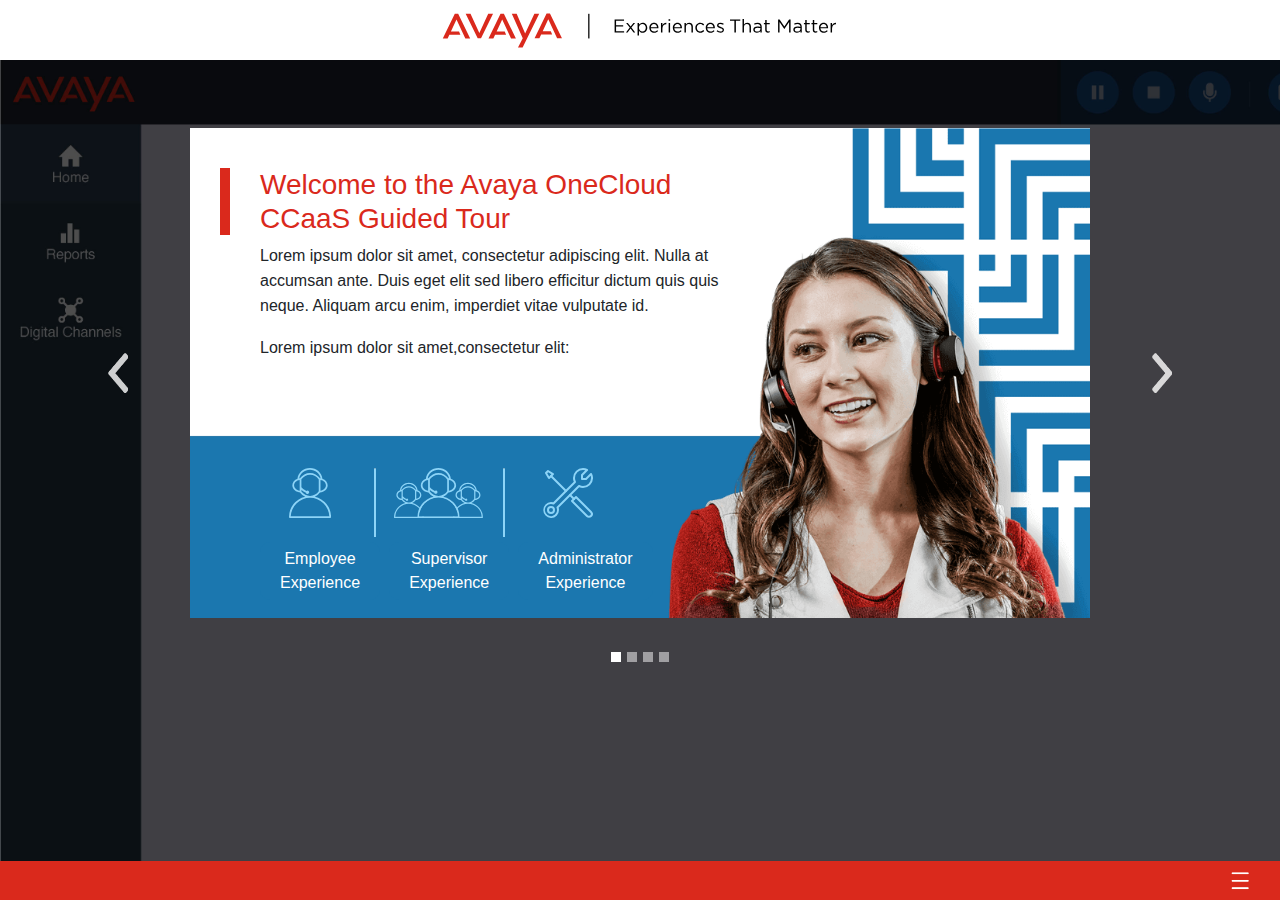
<file: public/index.html>
<!DOCTYPE html>
<html lang="en">
<head>
    <title>Avaya One Cloud CCaasS Guide Tour</title>
    <meta charset="UTF-8">
    <meta name="viewport" content="width=device-width, initial-scale=1.0">
    <meta name="Guide Tour" content="One Cloud CCaasS Guide Tour"/>
    <meta name="keywords" content="Avaya, One Cloud, CCaasS, Guide Tour"/>
    <meta name="author" content="MCS" />

    <link rel="preconnect" href="https://fonts.gstatic.com">

    <link href="https://fonts.googleapis.com/css2?family=Roboto&display=swap" rel="stylesheet">  
    <link rel="stylesheet" href="css/bootstrap.css">
    <link rel="stylesheet" href="css/style.css">
    <style type="text/css">
      .tip1 {
  background-image: url("assets/img/bg-slide1.png");
  background-size: cover;
  background-repeat: no-repeat;
  background-position: bottom right;
  padding: 40px;
  height: 490px;
  background-color: #1b77af;
  position: relative;
}
.tip2 {
  background-image: url("assets/img/bg-slide2.png");
  background-size: cover;
  background-repeat: no-repeat;
  background-position: bottom right;
  padding: 40px;
  height: 490px;
  background-color: #1b77af;
}
.maincontainer {
  height: 100vh;
  background-image: url("assets/img/bg-guidetour.jpg");
  background-size: cover;
  background-position-y: 60px;
  background-attachment: fixed;
  background-repeat: no-repeat;
  width: 100%;
  bottom: 0px;
}
    </style>
</head>
<body>
    <section>
      <header>
        <svg class="" version="1.1" id="Layer_1" xmlns="http://www.w3.org/2000/svg" xmlns:xlink="http://www.w3.org/1999/xlink" x="0px" y="0px"
	 viewBox="0 0 1077 107" style="enable-background:new 0 0 1077 107;" xml:space="preserve">
<style type="text/css">
	.st0{fill-rule:evenodd;clip-rule:evenodd;fill:#DA291C;}
</style>
<g>
	<g>
		<polygon class="st0" points="276.46,57.26 298.36,57.26 301.91,66.03 272.34,66.03 267.62,76.11 254.57,76.11 286.95,9.75 
			295.98,9.75 328.35,76.11 315.3,76.11 291.46,24.87 		"/>
		<polygon class="st0" points="29.32,57.75 51.22,57.75 54.77,66.52 25.2,66.52 20.48,76.59 7.43,76.59 39.8,10.24 48.84,10.24 
			81.21,76.59 68.17,76.59 44.32,25.36 		"/>
		<polygon class="st0" points="152.42,57.75 174.33,57.75 177.88,66.52 148.31,66.52 143.59,76.59 130.54,76.59 162.91,10.24 
			171.95,10.24 204.32,76.59 191.27,76.59 167.43,25.36 		"/>
		<polygon class="st0" points="69.02,10.03 101.38,76.39 101.92,76.39 109.87,76.39 110.42,76.39 142.79,10.03 129.75,10.03 
			105.9,62.23 82.05,10.03 		"/>
		<polygon class="st0" points="222.4,101.29 267.08,10.03 254.05,10.03 229.21,63.21 206.35,10.03 193.31,10.03 222.74,76.38 
			209.92,101.29 		"/>
	</g>
	<g>
		<rect x="399.01" y="10.24" width="3.39" height="66.36"/>
		<g>
			<polygon points="495.5,29.14 474.06,29.14 474.06,41.13 493.24,41.13 493.24,44.75 474.06,44.75 474.06,57.05 495.75,57.05 
				495.75,60.66 470.1,60.66 470.1,25.52 495.5,25.52 			"/>
			<polygon points="525.63,60.66 521.16,60.66 513.13,50.07 505.05,60.66 500.73,60.66 510.92,47.46 501.13,34.71 505.55,34.71 
				513.23,44.75 520.91,34.71 525.22,34.71 515.39,47.36 			"/>
			<g>
				<path d="M545.71,61.21c-4.82,0-7.93-2.61-9.94-5.52v13h-3.86V34.71h3.86v5.22c2.11-3.11,5.17-5.77,9.94-5.77
					c6.22,0,12.4,4.92,12.4,13.5C558.11,56.19,551.99,61.21,545.71,61.21 M545.01,37.62c-4.82,0-9.39,4.02-9.39,10.04
					c0,6.07,4.57,10.09,9.39,10.09c5.02,0,9.14-3.72,9.14-10.04C554.14,41.53,549.93,37.62,545.01,37.62"/>
				<path d="M576.7,57.9c3.56,0,6.07-1.46,8.18-3.66l2.41,2.16c-2.61,2.91-5.77,4.87-10.69,4.87c-7.13,0-12.95-5.47-12.95-13.56
					c0-7.53,5.27-13.55,12.45-13.55c7.68,0,12.1,6.12,12.1,13.75c0,0.35,0,0.75-0.05,1.21h-20.59
					C568.11,54.74,572.13,57.9,576.7,57.9 M584.27,46.25c-0.4-4.72-3.11-8.84-8.28-8.84c-4.52,0-7.93,3.77-8.44,8.84H584.27z"/>
				<path d="M598.84,60.66h-3.87V34.71h3.87v6.78c1.91-4.32,5.67-7.43,10.59-7.23v4.16h-0.3c-5.67,0-10.29,4.07-10.29,11.9V60.66z"
					/>
				<path d="M615.41,24.77h4.42v4.27h-4.42V24.77z M615.66,34.71h3.87v25.96h-3.87V34.71z"/>
				<path d="M639.96,57.9c3.57,0,6.08-1.46,8.18-3.66l2.41,2.16c-2.61,2.91-5.77,4.87-10.69,4.87c-7.13,0-12.95-5.47-12.95-13.56
					c0-7.53,5.27-13.55,12.45-13.55c7.68,0,12.1,6.12,12.1,13.75c0,0.35,0,0.75-0.05,1.21h-20.59
					C631.37,54.74,635.39,57.9,639.96,57.9 M647.54,46.25c-0.4-4.72-3.11-8.84-8.28-8.84c-4.52,0-7.93,3.77-8.44,8.84H647.54z"/>
				<path d="M662.1,60.66h-3.87V34.71h3.87v4.52c1.71-2.81,4.42-5.07,8.89-5.07c6.27,0,9.94,4.21,9.94,10.39v16.11h-3.87V45.5
					c0-4.82-2.61-7.83-7.18-7.83c-4.47,0-7.78,3.27-7.78,8.13V60.66z"/>
				<path d="M700.86,61.26c-7.58,0-13.3-6.17-13.3-13.5c0-7.38,5.72-13.6,13.3-13.6c4.92,0,7.98,2.06,10.39,4.62l-2.56,2.71
					c-2.06-2.16-4.37-3.91-7.88-3.91c-5.27,0-9.29,4.47-9.29,10.09c0,5.67,4.12,10.14,9.54,10.14c3.31,0,5.87-1.66,7.93-3.86
					l2.46,2.31C708.85,59.16,705.73,61.26,700.86,61.26"/>
				<path d="M728.58,57.9c3.56,0,6.07-1.46,8.18-3.66l2.41,2.16c-2.61,2.91-5.77,4.87-10.69,4.87c-7.13,0-12.95-5.47-12.95-13.56
					c0-7.53,5.27-13.55,12.45-13.55c7.68,0,12.1,6.12,12.1,13.75c0,0.35,0,0.75-0.05,1.21h-20.59C720,54.74,724.01,57.9,728.58,57.9
					 M736.16,46.25c-0.4-4.72-3.11-8.84-8.28-8.84c-4.52,0-7.93,3.77-8.43,8.84H736.16z"/>
				<path d="M755.45,61.16c-3.72,0-7.83-1.46-10.74-3.81l1.96-2.76c2.81,2.11,5.92,3.31,8.98,3.31c3.11,0,5.37-1.61,5.37-4.12v-0.1
					c0-2.61-3.06-3.61-6.48-4.57c-4.07-1.16-8.59-2.56-8.59-7.33v-0.1c0-4.47,3.71-7.43,8.84-7.43c3.16,0,6.68,1.1,9.34,2.86
					l-1.75,2.91c-2.41-1.56-5.18-2.51-7.68-2.51c-3.06,0-5.02,1.61-5.02,3.76v0.1c0,2.46,3.22,3.41,6.68,4.47
					c4.02,1.21,8.34,2.76,8.34,7.43v0.1C764.68,58.3,760.62,61.16,755.45,61.16"/>
				<polygon points="796.7,60.66 792.68,60.66 792.68,29.19 780.89,29.19 780.89,25.52 808.5,25.52 808.5,29.19 796.7,29.19 				"/>
				<path d="M818.45,60.66h-3.87V24.01h3.87v15.21c1.71-2.81,4.42-5.07,8.89-5.07c6.27,0,9.94,4.21,9.94,10.39v16.11h-3.87V45.5
					c0-4.82-2.61-7.83-7.18-7.83c-4.47,0-7.78,3.27-7.78,8.13V60.66z"/>
				<path d="M847.02,39.68l-1.16-3.16c2.86-1.31,5.67-2.16,9.44-2.16c7.08,0,11.04,3.61,11.04,10.44v15.86h-3.71v-3.92
					c-1.81,2.36-4.82,4.47-9.39,4.47c-4.82,0-9.69-2.71-9.69-8.13c0-5.52,4.52-8.43,11.09-8.43c3.31,0,5.67,0.45,7.98,1.11v-0.91
					c0-4.67-2.86-7.08-7.73-7.08C851.84,37.77,849.42,38.57,847.02,39.68 M847.47,52.93c0,3.31,3.01,5.22,6.52,5.22
					c4.77,0,8.69-2.91,8.69-7.03v-2.51c-1.91-0.55-4.47-1.1-7.63-1.1C850.18,47.51,847.47,49.62,847.47,52.93"/>
				<path d="M879.6,53.28c0,3.16,1.75,4.32,4.37,4.32c1.31,0,2.41-0.25,3.76-0.91v3.32c-1.35,0.7-2.81,1.1-4.67,1.1
					c-4.16,0-7.33-2.06-7.33-7.33V38.12h-3.61v-3.41h3.61v-7.83h3.86v7.83h8.23v3.41h-8.23V53.28z"/>
				<polygon points="927.25,51.02 927.05,51.02 914.25,32.25 914.25,60.66 910.38,60.66 910.38,25.52 914.4,25.52 927.2,44.7 
					940,25.52 944.02,25.52 944.02,60.66 940.05,60.66 940.05,32.2 				"/>
				<path d="M954.82,39.68l-1.15-3.16c2.86-1.31,5.67-2.16,9.44-2.16c7.08,0,11.04,3.61,11.04,10.44v15.86h-3.71v-3.92
					c-1.81,2.36-4.82,4.47-9.39,4.47c-4.82,0-9.69-2.71-9.69-8.13c0-5.52,4.52-8.43,11.09-8.43c3.31,0,5.68,0.45,7.98,1.11v-0.91
					c0-4.67-2.86-7.08-7.73-7.08C959.64,37.77,957.23,38.57,954.82,39.68 M955.27,52.93c0,3.31,3.01,5.22,6.52,5.22
					c4.77,0,8.68-2.91,8.68-7.03v-2.51c-1.91-0.55-4.47-1.1-7.63-1.1C957.98,47.51,955.27,49.62,955.27,52.93"/>
				<path d="M987.4,53.28c0,3.16,1.75,4.32,4.37,4.32c1.31,0,2.41-0.25,3.76-0.91v3.32c-1.35,0.7-2.81,1.1-4.67,1.1
					c-4.16,0-7.33-2.06-7.33-7.33V38.12h-3.61v-3.41h3.61v-7.83h3.86v7.83h8.23v3.41h-8.23V53.28z"/>
				<path d="M1007.69,53.28c0,3.16,1.75,4.32,4.37,4.32c1.31,0,2.41-0.25,3.77-0.91v3.32c-1.35,0.7-2.81,1.1-4.67,1.1
					c-4.17,0-7.33-2.06-7.33-7.33V38.12h-3.61v-3.41h3.61v-7.83h3.87v7.83h8.23v3.41h-8.23V53.28z"/>
				<path d="M1033.5,57.9c3.56,0,6.07-1.46,8.18-3.66l2.41,2.16c-2.61,2.91-5.77,4.87-10.69,4.87c-7.13,0-12.95-5.47-12.95-13.56
					c0-7.53,5.27-13.55,12.45-13.55c7.68,0,12.1,6.12,12.1,13.75c0,0.35,0,0.75-0.05,1.21h-20.59
					C1024.91,54.74,1028.93,57.9,1033.5,57.9 M1041.08,46.25c-0.4-4.72-3.11-8.84-8.28-8.84c-4.52,0-7.93,3.77-8.43,8.84H1041.08z"
					/>
				<path d="M1055.64,60.66h-3.86V34.71h3.86v6.78c1.91-4.32,5.68-7.43,10.59-7.23v4.16h-0.3c-5.68,0-10.29,4.07-10.29,11.9V60.66z"
					/>
			</g>
		</g>
	</g>
</g>
</svg>

      </header>
    </section>
    <section class="maincontainer">
      <div class="container contcarousel">
        <div class="row">
          <div class="col col-sm-12">
            <div id="carouselExampleIndicators" class="carousel slide" data-ride="carousel">
              <ol class="carousel-indicators">
                <li data-target="#carouselExampleIndicators" data-slide-to="0" class="active"></li>
                <li data-target="#carouselExampleIndicators" data-slide-to="1"></li>
                <li data-target="#carouselExampleIndicators" data-slide-to="2"></li>
                <li data-target="#carouselExampleIndicators" data-slide-to="3"></li>
              </ol>
              <div class="carousel-inner">
                <div class="carousel-item active">
                  <div class="row">
                    <div class="col-sm-12 col-lg-10 tip1 mx-auto">
                        <div class="row">
                          <div class="col-sm-8 box-tip1">
                            <div class="row textBox">
                              <div class="col-sm-12">
                                <h3>Welcome to the Avaya OneCloud 
                                  CCaaS Guided Tour</h3>
                              <p>Lorem ipsum dolor sit amet, consectetur adipiscing elit. Nulla at accumsan ante. Duis eget elit sed libero efficitur dictum quis quis neque. Aliquam arcu enim, imperdiet vitae vulputate id.</p>
                             
                              <h6>Lorem ipsum dolor sit amet,consectetur elit:</h6>
                              </div>
                            </div>
                              <div class="row">
                                <div class="col-sm-3 selctBox select1">
                                  <center><svg xmlns="http://www.w3.org/2000/svg" viewBox="0 0 155.77 185.11"><defs><style>.cls-1{fill:#8dd4f7;}</style></defs><g id="Layer_2" data-name="Layer 2"><g id="Layer_1-2" data-name="Layer 1"><path class="cls-1" d="M95.63,106.05a45.91,45.91,0,0,0,19-15.36c15.84-.6,28.54-12.21,28.54-26.45,0-11.38-8.13-21.08-19.48-24.83C121.41,17.32,101.59,0,77.56,0s-44,17.46-46.16,39.68c-11.14,3.93-19,13.45-19,24.56,0,14.61,13.63,26.5,30.39,26.5-.78,0-1.54,0-2.31-.1a45.86,45.86,0,0,0,19.27,15.5A78,78,0,0,0,0,181.87a3.24,3.24,0,0,0,3.24,3.24H152.53a3.24,3.24,0,0,0,3.24-3.24A78,78,0,0,0,95.63,106.05Zm17.74-15.31Zm0-53Zm23.33,26.5c0,10.1-8.76,18.48-20.09,19.84V44.4C127.94,45.76,136.7,54.14,136.7,64.24ZM77.56,6.47C97.47,6.47,114,20.14,117,38c-.77-.08-1.55-.13-2.34-.16a45.5,45.5,0,0,0-74.18.05c.77-.05,1.53-.1,2.31-.1a33.78,33.78,0,0,0-4.64.34C41,20.21,57.6,6.47,77.56,6.47Zm-38,77.62c-11.66-1.33-20.67-9.72-20.67-19.85s9-18.52,20.67-19.85ZM46,87.27v-6a46.72,46.72,0,0,0,16.51,10,6,6,0,1,0,1.92-6.19A40.76,40.76,0,0,1,46,71.66V41.21a39,39,0,0,1,64.14,1.45V85.82A39.05,39.05,0,0,1,46,87.27ZM6.54,178.63a71.41,71.41,0,0,1,142.68,0Z"/></g></g></svg> </center>
                                  <br>
                                  <button onclick="window.open('employee.html')">Employee
                                    Experience</button>
                                </div>
                                <div class="col-sm-3 selctBox">
                                  <center><svg xmlns="http://www.w3.org/2000/svg" viewBox="0 0 310.82 174.81"><defs><style>.cls-1{fill:#8dd4f7;}.cls-2{fill:#1b77af;}</style></defs><g id="Layer_2" data-name="Layer 2"><g id="Layer_1-2" data-name="Layer 1"><path class="cls-1" d="M270.66,122a30.55,30.55,0,0,0,12.69-10.26c10.58-.39,19-8.15,19-17.65,0-7.6-5.42-14.08-13-16.58-1.53-14.75-14.76-26.32-30.81-26.32S229.21,62.87,227.77,77.7c-7.43,2.63-12.7,9-12.7,16.41,0,9.75,9.1,17.69,20.29,17.69-.52,0-1,0-1.54-.07a30.54,30.54,0,0,0,12.87,10.36,52.08,52.08,0,0,0-39.88,50.56,2.16,2.16,0,0,0,2.16,2.16h99.69a2.16,2.16,0,0,0,2.16-2.16A52.1,52.1,0,0,0,270.66,122Zm11.85-10.22Zm0-35.39Zm15.57,17.7c0,6.74-5.84,12.34-13.41,13.24V80.86C292.24,81.76,298.08,87.36,298.08,94.11ZM258.59,55.53c13.3,0,24.34,9.13,26.32,21-.51,0-1-.08-1.56-.1a30.38,30.38,0,0,0-49.53,0c.51,0,1-.07,1.54-.07a22.5,22.5,0,0,0-3.1.23C234.2,64.71,245.27,55.53,258.59,55.53ZM233.2,107.36c-7.79-.89-13.81-6.49-13.81-13.25s6-12.37,13.81-13.26Zm4.32,2.12v-4a31.18,31.18,0,0,0,11,6.67,4,4,0,1,0,1.28-4.13,27.24,27.24,0,0,1-12.3-9V78.73a26.08,26.08,0,0,1,42.83,1v28.83a26.08,26.08,0,0,1-42.83,1Zm-26.34,61a47.68,47.68,0,0,1,95.27,0Z"/><path class="cls-1" d="M63.85,122a30.55,30.55,0,0,0,12.69-10.26c10.58-.39,19.06-8.15,19.06-17.65,0-7.6-5.43-14.08-13-16.58-1.52-14.75-14.75-26.32-30.8-26.32S22.4,62.87,21,77.7c-7.44,2.63-12.71,9-12.71,16.41,0,9.75,9.1,17.69,20.29,17.69-.52,0-1,0-1.54-.07a30.66,30.66,0,0,0,12.87,10.36A52.08,52.08,0,0,0,0,172.65a2.16,2.16,0,0,0,2.16,2.16h99.69a2.16,2.16,0,0,0,2.16-2.16A52.08,52.08,0,0,0,63.85,122ZM75.7,111.8Zm0-35.39Zm15.57,17.7c0,6.74-5.84,12.34-13.41,13.24V80.86C85.43,81.76,91.27,87.36,91.27,94.11ZM51.79,55.53c13.29,0,24.34,9.13,26.32,21-.52,0-1-.08-1.57-.1a30.38,30.38,0,0,0-49.53,0c.51,0,1-.07,1.54-.07a22.74,22.74,0,0,0-3.1.23C27.39,64.71,38.46,55.53,51.79,55.53Zm-25.4,51.83c-7.79-.89-13.81-6.49-13.81-13.25s6-12.37,13.81-13.26Zm4.32,2.12v-4a31.18,31.18,0,0,0,11,6.67A4,4,0,1,0,43,108a27.24,27.24,0,0,1-12.3-9V78.73a26.08,26.08,0,0,1,42.83,1v28.83a26.08,26.08,0,0,1-42.83,1Zm-26.34,61a47.68,47.68,0,0,1,95.27,0Z"/><path class="cls-1" d="M172.27,100.15a43.27,43.27,0,0,0,17.95-14.51c15-.56,26.95-11.53,26.95-25,0-10.75-7.68-19.91-18.39-23.45C196.62,16.36,177.91,0,155.21,0s-41.56,16.49-43.59,37.47c-10.52,3.71-18,12.7-18,23.2,0,13.8,12.87,25,28.69,25-.73,0-1.45,0-2.17-.09a43.27,43.27,0,0,0,18.19,14.64A73.67,73.67,0,0,0,82,171.75,3.06,3.06,0,0,0,85,174.81H226a3.06,3.06,0,0,0,3.06-3.06A73.67,73.67,0,0,0,172.27,100.15ZM189,85.7Zm0-50.06Zm22,25c0,9.54-8.27,17.45-19,18.73V41.93C202.79,43.21,211.06,51.13,211.06,60.67ZM155.21,6.11c18.8,0,34.42,12.91,37.22,29.73-.73-.08-1.47-.12-2.21-.15a43,43,0,0,0-70,0c.72,0,1.44-.09,2.17-.09A33.32,33.32,0,0,0,118,36C120.71,19.09,136.36,6.11,155.21,6.11Zm-35.92,73.3c-11-1.25-19.53-9.18-19.53-18.74s8.52-17.5,19.53-18.75Zm6.11,3V76.77A44.12,44.12,0,0,0,141,86.2,5.64,5.64,0,1,0,146.4,79a5.58,5.58,0,0,0-3.6,1.33,38.5,38.5,0,0,1-17.4-12.69V38.92A36.88,36.88,0,0,1,186,40.28V81.05a36.87,36.87,0,0,1-60.57,1.37ZM88.14,168.7a67.44,67.44,0,0,1,134.75,0Z"/><path class="cls-2" d="M88.14,168.7a67.44,67.44,0,0,1,134.75,0Z"/></g></g></svg></center>
                                  <br>
                                  <button>Supervisor
                                    Experience</button>
                                  
                                </div>
                                <div class="col-sm-3 selctBox">
                                  <center>
                                    <svg xmlns="http://www.w3.org/2000/svg" viewBox="0 0 196.96 196.96"><defs><style>.cls-1{fill:#8dd4f7;}</style></defs><g id="Layer_2" data-name="Layer 2"><g id="Layer_1-2" data-name="Layer 1"><path class="cls-1" d="M181.13,196.36h0a15,15,0,0,1-10.66-4.44l-59-59.15a3.92,3.92,0,0,1,0-5.56l15.76-15.76A3.93,3.93,0,0,1,130,110.3h0a3.9,3.9,0,0,1,2.78,1.16l59,59.16a15.12,15.12,0,0,1,0,21.32A15,15,0,0,1,181.13,196.36ZM119.8,130,176,186.36h0a7.17,7.17,0,0,0,5.1,2.12h0a7.21,7.21,0,0,0,5.1-12.29L130,119.81Z"/><path class="cls-1" d="M90.6,94.54a3.91,3.91,0,0,1-2.78-1.15L28.73,34.3a3.94,3.94,0,0,1,5.57-5.57L93.39,87.82a3.94,3.94,0,0,1-2.79,6.72Z"/><path class="cls-1" d="M122.12,126.05a3.93,3.93,0,0,1-2.79-1.15l-15.76-15.76a3.94,3.94,0,1,1,5.57-5.57l15.76,15.76a3.94,3.94,0,0,1-2.78,6.72Z"/><path class="cls-1" d="M23.64,43.33a4,4,0,0,1-.49,0,3.93,3.93,0,0,1-2.89-1.88L8.44,21.72A4,4,0,0,1,9,16.91L16.91,9a4,4,0,0,1,4.81-.59l19.7,11.82a3.94,3.94,0,0,1,.76,6.16L26.42,42.18A4,4,0,0,1,23.64,43.33Zm-6.86-23L24.42,33,33,24.42,20.31,16.78Z"/><path class="cls-1" d="M31.51,197a31.52,31.52,0,0,1,0-63,30.85,30.85,0,0,1,8.86,1.33l80.9-80.9a38.19,38.19,0,0,1-3.09-15A39.43,39.43,0,0,1,157.57,0a38.92,38.92,0,0,1,17.65,4.23,3.95,3.95,0,0,1,1,6.31L157.57,29.21V39.39h10.18l18.6-18.6a3.88,3.88,0,0,1,3.42-1.1,4,4,0,0,1,2.89,2.12A38.88,38.88,0,0,1,197,39.39a39.43,39.43,0,0,1-39.39,39.39,38.15,38.15,0,0,1-15-3.09l-80.9,80.9A30.85,30.85,0,0,1,63,165.45,31.55,31.55,0,0,1,31.51,197Zm0-55.15A23.88,23.88,0,1,0,53.5,157a3.94,3.94,0,0,1,.89-4.2L139,68.18a4,4,0,0,1,4.55-.74,31.06,31.06,0,0,0,14,3.47,31.55,31.55,0,0,0,31.51-31.52,29.81,29.81,0,0,0-1.35-8.83L172.17,46.12a4,4,0,0,1-2.78,1.15H153.63a3.93,3.93,0,0,1-3.94-3.94V27.57a4,4,0,0,1,1.15-2.78L166.45,9.18a30.93,30.93,0,0,0-8.88-1.3,31.55,31.55,0,0,0-31.52,31.51,31.09,31.09,0,0,0,3.47,14,3.94,3.94,0,0,1-.74,4.55L44.2,142.57a3.91,3.91,0,0,1-4.2.89A23.54,23.54,0,0,0,31.51,141.81Z"/><path class="cls-1" d="M31.51,181.2a15.76,15.76,0,1,1,15.76-15.75A15.76,15.76,0,0,1,31.51,181.2Zm0-23.63a7.88,7.88,0,1,0,7.88,7.88A7.88,7.88,0,0,0,31.51,157.57Z"/></g></g></svg>
                                  </center>
                                  <br>
                                  <button>Administrator
                                    Experience</button>
                                </div>
                              </div>
                            </div>
                        </div>
                    </div> 
                  </div>
                </div>
                <div class="carousel-item">
                  <div class="row">
                    <div class="col-sm-12 col-lg-10 tip1 tip2 mx-auto">
                        <div class="row">
                          <div class="col-sm-8 box-tip1">
                            <div class="row textBox">
                              <div class="col-sm-12">
                                <h3>Hover Elements</h3>
                              <p>Hover over the hotspots throughout the tour to learn more about a particular feature.</p>
                           
                              <h6>Lorem ipsum dolor sit amet,consectetur elit:</h6>
                              </div>
                            </div>
                             
                              <div class="row">
                                <div class="col-sm-3 selctBox select1">
                                  <center><svg xmlns="http://www.w3.org/2000/svg" viewBox="0 0 155.77 185.11"><defs><style>.cls-1{fill:#8dd4f7;}</style></defs><g id="Layer_2" data-name="Layer 2"><g id="Layer_1-2" data-name="Layer 1"><path class="cls-1" d="M95.63,106.05a45.91,45.91,0,0,0,19-15.36c15.84-.6,28.54-12.21,28.54-26.45,0-11.38-8.13-21.08-19.48-24.83C121.41,17.32,101.59,0,77.56,0s-44,17.46-46.16,39.68c-11.14,3.93-19,13.45-19,24.56,0,14.61,13.63,26.5,30.39,26.5-.78,0-1.54,0-2.31-.1a45.86,45.86,0,0,0,19.27,15.5A78,78,0,0,0,0,181.87a3.24,3.24,0,0,0,3.24,3.24H152.53a3.24,3.24,0,0,0,3.24-3.24A78,78,0,0,0,95.63,106.05Zm17.74-15.31Zm0-53Zm23.33,26.5c0,10.1-8.76,18.48-20.09,19.84V44.4C127.94,45.76,136.7,54.14,136.7,64.24ZM77.56,6.47C97.47,6.47,114,20.14,117,38c-.77-.08-1.55-.13-2.34-.16a45.5,45.5,0,0,0-74.18.05c.77-.05,1.53-.1,2.31-.1a33.78,33.78,0,0,0-4.64.34C41,20.21,57.6,6.47,77.56,6.47Zm-38,77.62c-11.66-1.33-20.67-9.72-20.67-19.85s9-18.52,20.67-19.85ZM46,87.27v-6a46.72,46.72,0,0,0,16.51,10,6,6,0,1,0,1.92-6.19A40.76,40.76,0,0,1,46,71.66V41.21a39,39,0,0,1,64.14,1.45V85.82A39.05,39.05,0,0,1,46,87.27ZM6.54,178.63a71.41,71.41,0,0,1,142.68,0Z"/></g></g></svg> </center>
                                  <br>
                                  <button onclick="window.open('employee.html')">Employee
                                    Experience</button>
                                </div>
                                <div class="col-sm-3 selctBox">
                                  <center><svg xmlns="http://www.w3.org/2000/svg" viewBox="0 0 310.82 174.81"><defs><style>.cls-1{fill:#8dd4f7;}.cls-2{fill:#1b77af;}</style></defs><g id="Layer_2" data-name="Layer 2"><g id="Layer_1-2" data-name="Layer 1"><path class="cls-1" d="M270.66,122a30.55,30.55,0,0,0,12.69-10.26c10.58-.39,19-8.15,19-17.65,0-7.6-5.42-14.08-13-16.58-1.53-14.75-14.76-26.32-30.81-26.32S229.21,62.87,227.77,77.7c-7.43,2.63-12.7,9-12.7,16.41,0,9.75,9.1,17.69,20.29,17.69-.52,0-1,0-1.54-.07a30.54,30.54,0,0,0,12.87,10.36,52.08,52.08,0,0,0-39.88,50.56,2.16,2.16,0,0,0,2.16,2.16h99.69a2.16,2.16,0,0,0,2.16-2.16A52.1,52.1,0,0,0,270.66,122Zm11.85-10.22Zm0-35.39Zm15.57,17.7c0,6.74-5.84,12.34-13.41,13.24V80.86C292.24,81.76,298.08,87.36,298.08,94.11ZM258.59,55.53c13.3,0,24.34,9.13,26.32,21-.51,0-1-.08-1.56-.1a30.38,30.38,0,0,0-49.53,0c.51,0,1-.07,1.54-.07a22.5,22.5,0,0,0-3.1.23C234.2,64.71,245.27,55.53,258.59,55.53ZM233.2,107.36c-7.79-.89-13.81-6.49-13.81-13.25s6-12.37,13.81-13.26Zm4.32,2.12v-4a31.18,31.18,0,0,0,11,6.67,4,4,0,1,0,1.28-4.13,27.24,27.24,0,0,1-12.3-9V78.73a26.08,26.08,0,0,1,42.83,1v28.83a26.08,26.08,0,0,1-42.83,1Zm-26.34,61a47.68,47.68,0,0,1,95.27,0Z"/><path class="cls-1" d="M63.85,122a30.55,30.55,0,0,0,12.69-10.26c10.58-.39,19.06-8.15,19.06-17.65,0-7.6-5.43-14.08-13-16.58-1.52-14.75-14.75-26.32-30.8-26.32S22.4,62.87,21,77.7c-7.44,2.63-12.71,9-12.71,16.41,0,9.75,9.1,17.69,20.29,17.69-.52,0-1,0-1.54-.07a30.66,30.66,0,0,0,12.87,10.36A52.08,52.08,0,0,0,0,172.65a2.16,2.16,0,0,0,2.16,2.16h99.69a2.16,2.16,0,0,0,2.16-2.16A52.08,52.08,0,0,0,63.85,122ZM75.7,111.8Zm0-35.39Zm15.57,17.7c0,6.74-5.84,12.34-13.41,13.24V80.86C85.43,81.76,91.27,87.36,91.27,94.11ZM51.79,55.53c13.29,0,24.34,9.13,26.32,21-.52,0-1-.08-1.57-.1a30.38,30.38,0,0,0-49.53,0c.51,0,1-.07,1.54-.07a22.74,22.74,0,0,0-3.1.23C27.39,64.71,38.46,55.53,51.79,55.53Zm-25.4,51.83c-7.79-.89-13.81-6.49-13.81-13.25s6-12.37,13.81-13.26Zm4.32,2.12v-4a31.18,31.18,0,0,0,11,6.67A4,4,0,1,0,43,108a27.24,27.24,0,0,1-12.3-9V78.73a26.08,26.08,0,0,1,42.83,1v28.83a26.08,26.08,0,0,1-42.83,1Zm-26.34,61a47.68,47.68,0,0,1,95.27,0Z"/><path class="cls-1" d="M172.27,100.15a43.27,43.27,0,0,0,17.95-14.51c15-.56,26.95-11.53,26.95-25,0-10.75-7.68-19.91-18.39-23.45C196.62,16.36,177.91,0,155.21,0s-41.56,16.49-43.59,37.47c-10.52,3.71-18,12.7-18,23.2,0,13.8,12.87,25,28.69,25-.73,0-1.45,0-2.17-.09a43.27,43.27,0,0,0,18.19,14.64A73.67,73.67,0,0,0,82,171.75,3.06,3.06,0,0,0,85,174.81H226a3.06,3.06,0,0,0,3.06-3.06A73.67,73.67,0,0,0,172.27,100.15ZM189,85.7Zm0-50.06Zm22,25c0,9.54-8.27,17.45-19,18.73V41.93C202.79,43.21,211.06,51.13,211.06,60.67ZM155.21,6.11c18.8,0,34.42,12.91,37.22,29.73-.73-.08-1.47-.12-2.21-.15a43,43,0,0,0-70,0c.72,0,1.44-.09,2.17-.09A33.32,33.32,0,0,0,118,36C120.71,19.09,136.36,6.11,155.21,6.11Zm-35.92,73.3c-11-1.25-19.53-9.18-19.53-18.74s8.52-17.5,19.53-18.75Zm6.11,3V76.77A44.12,44.12,0,0,0,141,86.2,5.64,5.64,0,1,0,146.4,79a5.58,5.58,0,0,0-3.6,1.33,38.5,38.5,0,0,1-17.4-12.69V38.92A36.88,36.88,0,0,1,186,40.28V81.05a36.87,36.87,0,0,1-60.57,1.37ZM88.14,168.7a67.44,67.44,0,0,1,134.75,0Z"/><path class="cls-2" d="M88.14,168.7a67.44,67.44,0,0,1,134.75,0Z"/></g></g></svg></center>
                                  <br>
                                  <button>Supervisor
                                    Experience</button>
                                  
                                </div>
                                <div class="col-sm-3 selctBox">
                                  <center>
                                    <svg xmlns="http://www.w3.org/2000/svg" viewBox="0 0 196.96 196.96"><defs><style>.cls-1{fill:#8dd4f7;}</style></defs><g id="Layer_2" data-name="Layer 2"><g id="Layer_1-2" data-name="Layer 1"><path class="cls-1" d="M181.13,196.36h0a15,15,0,0,1-10.66-4.44l-59-59.15a3.92,3.92,0,0,1,0-5.56l15.76-15.76A3.93,3.93,0,0,1,130,110.3h0a3.9,3.9,0,0,1,2.78,1.16l59,59.16a15.12,15.12,0,0,1,0,21.32A15,15,0,0,1,181.13,196.36ZM119.8,130,176,186.36h0a7.17,7.17,0,0,0,5.1,2.12h0a7.21,7.21,0,0,0,5.1-12.29L130,119.81Z"/><path class="cls-1" d="M90.6,94.54a3.91,3.91,0,0,1-2.78-1.15L28.73,34.3a3.94,3.94,0,0,1,5.57-5.57L93.39,87.82a3.94,3.94,0,0,1-2.79,6.72Z"/><path class="cls-1" d="M122.12,126.05a3.93,3.93,0,0,1-2.79-1.15l-15.76-15.76a3.94,3.94,0,1,1,5.57-5.57l15.76,15.76a3.94,3.94,0,0,1-2.78,6.72Z"/><path class="cls-1" d="M23.64,43.33a4,4,0,0,1-.49,0,3.93,3.93,0,0,1-2.89-1.88L8.44,21.72A4,4,0,0,1,9,16.91L16.91,9a4,4,0,0,1,4.81-.59l19.7,11.82a3.94,3.94,0,0,1,.76,6.16L26.42,42.18A4,4,0,0,1,23.64,43.33Zm-6.86-23L24.42,33,33,24.42,20.31,16.78Z"/><path class="cls-1" d="M31.51,197a31.52,31.52,0,0,1,0-63,30.85,30.85,0,0,1,8.86,1.33l80.9-80.9a38.19,38.19,0,0,1-3.09-15A39.43,39.43,0,0,1,157.57,0a38.92,38.92,0,0,1,17.65,4.23,3.95,3.95,0,0,1,1,6.31L157.57,29.21V39.39h10.18l18.6-18.6a3.88,3.88,0,0,1,3.42-1.1,4,4,0,0,1,2.89,2.12A38.88,38.88,0,0,1,197,39.39a39.43,39.43,0,0,1-39.39,39.39,38.15,38.15,0,0,1-15-3.09l-80.9,80.9A30.85,30.85,0,0,1,63,165.45,31.55,31.55,0,0,1,31.51,197Zm0-55.15A23.88,23.88,0,1,0,53.5,157a3.94,3.94,0,0,1,.89-4.2L139,68.18a4,4,0,0,1,4.55-.74,31.06,31.06,0,0,0,14,3.47,31.55,31.55,0,0,0,31.51-31.52,29.81,29.81,0,0,0-1.35-8.83L172.17,46.12a4,4,0,0,1-2.78,1.15H153.63a3.93,3.93,0,0,1-3.94-3.94V27.57a4,4,0,0,1,1.15-2.78L166.45,9.18a30.93,30.93,0,0,0-8.88-1.3,31.55,31.55,0,0,0-31.52,31.51,31.09,31.09,0,0,0,3.47,14,3.94,3.94,0,0,1-.74,4.55L44.2,142.57a3.91,3.91,0,0,1-4.2.89A23.54,23.54,0,0,0,31.51,141.81Z"/><path class="cls-1" d="M31.51,181.2a15.76,15.76,0,1,1,15.76-15.75A15.76,15.76,0,0,1,31.51,181.2Zm0-23.63a7.88,7.88,0,1,0,7.88,7.88A7.88,7.88,0,0,0,31.51,157.57Z"/></g></g></svg>
                                  </center>
                                  <br>
                                  <button>Administrator
                                    Experience</button>
                                </div>
                              </div>
                            </div>
                        </div>
                    </div> 
                  </div>
                </div>
                <div class="carousel-item">
                  <div class="row">
                    <div class="col-sm-12 col-lg-10 tip1 mx-auto">
                        <div class="row">
                          <div class="col-sm-8 box-tip1">
                            <div class="row textBox">
                              <div class="col-sm-12">
                                <h3>Welcome to the Avaya OneCloud 
                                  CCaaS Guided Tour</h3>
                              <p>Lorem ipsum dolor sit amet, consectetur adipiscing elit. Nulla at accumsan ante. Duis eget elit sed libero efficitur dictum quis quis neque. Aliquam arcu enim, imperdiet vitae vulputate id.</p>
                             
                              <h6>Lorem ipsum dolor sit amet,consectetur elit:</h6>
                              </div>
                            </div>
                              <div class="row">
                                <div class="col-sm-3 selctBox select1">
                                  <center><svg xmlns="http://www.w3.org/2000/svg" viewBox="0 0 155.77 185.11"><defs><style>.cls-1{fill:#8dd4f7;}</style></defs><g id="Layer_2" data-name="Layer 2"><g id="Layer_1-2" data-name="Layer 1"><path class="cls-1" d="M95.63,106.05a45.91,45.91,0,0,0,19-15.36c15.84-.6,28.54-12.21,28.54-26.45,0-11.38-8.13-21.08-19.48-24.83C121.41,17.32,101.59,0,77.56,0s-44,17.46-46.16,39.68c-11.14,3.93-19,13.45-19,24.56,0,14.61,13.63,26.5,30.39,26.5-.78,0-1.54,0-2.31-.1a45.86,45.86,0,0,0,19.27,15.5A78,78,0,0,0,0,181.87a3.24,3.24,0,0,0,3.24,3.24H152.53a3.24,3.24,0,0,0,3.24-3.24A78,78,0,0,0,95.63,106.05Zm17.74-15.31Zm0-53Zm23.33,26.5c0,10.1-8.76,18.48-20.09,19.84V44.4C127.94,45.76,136.7,54.14,136.7,64.24ZM77.56,6.47C97.47,6.47,114,20.14,117,38c-.77-.08-1.55-.13-2.34-.16a45.5,45.5,0,0,0-74.18.05c.77-.05,1.53-.1,2.31-.1a33.78,33.78,0,0,0-4.64.34C41,20.21,57.6,6.47,77.56,6.47Zm-38,77.62c-11.66-1.33-20.67-9.72-20.67-19.85s9-18.52,20.67-19.85ZM46,87.27v-6a46.72,46.72,0,0,0,16.51,10,6,6,0,1,0,1.92-6.19A40.76,40.76,0,0,1,46,71.66V41.21a39,39,0,0,1,64.14,1.45V85.82A39.05,39.05,0,0,1,46,87.27ZM6.54,178.63a71.41,71.41,0,0,1,142.68,0Z"/></g></g></svg> </center>
                                  <br>
                                  <button onclick="window.open('employee.html')">Employee
                                    Experience</button>
                                </div>
                                <div class="col-sm-3 selctBox">
                                  <center><svg xmlns="http://www.w3.org/2000/svg" viewBox="0 0 310.82 174.81"><defs><style>.cls-1{fill:#8dd4f7;}.cls-2{fill:#1b77af;}</style></defs><g id="Layer_2" data-name="Layer 2"><g id="Layer_1-2" data-name="Layer 1"><path class="cls-1" d="M270.66,122a30.55,30.55,0,0,0,12.69-10.26c10.58-.39,19-8.15,19-17.65,0-7.6-5.42-14.08-13-16.58-1.53-14.75-14.76-26.32-30.81-26.32S229.21,62.87,227.77,77.7c-7.43,2.63-12.7,9-12.7,16.41,0,9.75,9.1,17.69,20.29,17.69-.52,0-1,0-1.54-.07a30.54,30.54,0,0,0,12.87,10.36,52.08,52.08,0,0,0-39.88,50.56,2.16,2.16,0,0,0,2.16,2.16h99.69a2.16,2.16,0,0,0,2.16-2.16A52.1,52.1,0,0,0,270.66,122Zm11.85-10.22Zm0-35.39Zm15.57,17.7c0,6.74-5.84,12.34-13.41,13.24V80.86C292.24,81.76,298.08,87.36,298.08,94.11ZM258.59,55.53c13.3,0,24.34,9.13,26.32,21-.51,0-1-.08-1.56-.1a30.38,30.38,0,0,0-49.53,0c.51,0,1-.07,1.54-.07a22.5,22.5,0,0,0-3.1.23C234.2,64.71,245.27,55.53,258.59,55.53ZM233.2,107.36c-7.79-.89-13.81-6.49-13.81-13.25s6-12.37,13.81-13.26Zm4.32,2.12v-4a31.18,31.18,0,0,0,11,6.67,4,4,0,1,0,1.28-4.13,27.24,27.24,0,0,1-12.3-9V78.73a26.08,26.08,0,0,1,42.83,1v28.83a26.08,26.08,0,0,1-42.83,1Zm-26.34,61a47.68,47.68,0,0,1,95.27,0Z"/><path class="cls-1" d="M63.85,122a30.55,30.55,0,0,0,12.69-10.26c10.58-.39,19.06-8.15,19.06-17.65,0-7.6-5.43-14.08-13-16.58-1.52-14.75-14.75-26.32-30.8-26.32S22.4,62.87,21,77.7c-7.44,2.63-12.71,9-12.71,16.41,0,9.75,9.1,17.69,20.29,17.69-.52,0-1,0-1.54-.07a30.66,30.66,0,0,0,12.87,10.36A52.08,52.08,0,0,0,0,172.65a2.16,2.16,0,0,0,2.16,2.16h99.69a2.16,2.16,0,0,0,2.16-2.16A52.08,52.08,0,0,0,63.85,122ZM75.7,111.8Zm0-35.39Zm15.57,17.7c0,6.74-5.84,12.34-13.41,13.24V80.86C85.43,81.76,91.27,87.36,91.27,94.11ZM51.79,55.53c13.29,0,24.34,9.13,26.32,21-.52,0-1-.08-1.57-.1a30.38,30.38,0,0,0-49.53,0c.51,0,1-.07,1.54-.07a22.74,22.74,0,0,0-3.1.23C27.39,64.71,38.46,55.53,51.79,55.53Zm-25.4,51.83c-7.79-.89-13.81-6.49-13.81-13.25s6-12.37,13.81-13.26Zm4.32,2.12v-4a31.18,31.18,0,0,0,11,6.67A4,4,0,1,0,43,108a27.24,27.24,0,0,1-12.3-9V78.73a26.08,26.08,0,0,1,42.83,1v28.83a26.08,26.08,0,0,1-42.83,1Zm-26.34,61a47.68,47.68,0,0,1,95.27,0Z"/><path class="cls-1" d="M172.27,100.15a43.27,43.27,0,0,0,17.95-14.51c15-.56,26.95-11.53,26.95-25,0-10.75-7.68-19.91-18.39-23.45C196.62,16.36,177.91,0,155.21,0s-41.56,16.49-43.59,37.47c-10.52,3.71-18,12.7-18,23.2,0,13.8,12.87,25,28.69,25-.73,0-1.45,0-2.17-.09a43.27,43.27,0,0,0,18.19,14.64A73.67,73.67,0,0,0,82,171.75,3.06,3.06,0,0,0,85,174.81H226a3.06,3.06,0,0,0,3.06-3.06A73.67,73.67,0,0,0,172.27,100.15ZM189,85.7Zm0-50.06Zm22,25c0,9.54-8.27,17.45-19,18.73V41.93C202.79,43.21,211.06,51.13,211.06,60.67ZM155.21,6.11c18.8,0,34.42,12.91,37.22,29.73-.73-.08-1.47-.12-2.21-.15a43,43,0,0,0-70,0c.72,0,1.44-.09,2.17-.09A33.32,33.32,0,0,0,118,36C120.71,19.09,136.36,6.11,155.21,6.11Zm-35.92,73.3c-11-1.25-19.53-9.18-19.53-18.74s8.52-17.5,19.53-18.75Zm6.11,3V76.77A44.12,44.12,0,0,0,141,86.2,5.64,5.64,0,1,0,146.4,79a5.58,5.58,0,0,0-3.6,1.33,38.5,38.5,0,0,1-17.4-12.69V38.92A36.88,36.88,0,0,1,186,40.28V81.05a36.87,36.87,0,0,1-60.57,1.37ZM88.14,168.7a67.44,67.44,0,0,1,134.75,0Z"/><path class="cls-2" d="M88.14,168.7a67.44,67.44,0,0,1,134.75,0Z"/></g></g></svg></center>
                                  <br>
                                  <button>Supervisor
                                    Experience</button>
                                  
                                </div>
                                <div class="col-sm-3 selctBox">
                                  <center>
                                    <svg xmlns="http://www.w3.org/2000/svg" viewBox="0 0 196.96 196.96"><defs><style>.cls-1{fill:#8dd4f7;}</style></defs><g id="Layer_2" data-name="Layer 2"><g id="Layer_1-2" data-name="Layer 1"><path class="cls-1" d="M181.13,196.36h0a15,15,0,0,1-10.66-4.44l-59-59.15a3.92,3.92,0,0,1,0-5.56l15.76-15.76A3.93,3.93,0,0,1,130,110.3h0a3.9,3.9,0,0,1,2.78,1.16l59,59.16a15.12,15.12,0,0,1,0,21.32A15,15,0,0,1,181.13,196.36ZM119.8,130,176,186.36h0a7.17,7.17,0,0,0,5.1,2.12h0a7.21,7.21,0,0,0,5.1-12.29L130,119.81Z"/><path class="cls-1" d="M90.6,94.54a3.91,3.91,0,0,1-2.78-1.15L28.73,34.3a3.94,3.94,0,0,1,5.57-5.57L93.39,87.82a3.94,3.94,0,0,1-2.79,6.72Z"/><path class="cls-1" d="M122.12,126.05a3.93,3.93,0,0,1-2.79-1.15l-15.76-15.76a3.94,3.94,0,1,1,5.57-5.57l15.76,15.76a3.94,3.94,0,0,1-2.78,6.72Z"/><path class="cls-1" d="M23.64,43.33a4,4,0,0,1-.49,0,3.93,3.93,0,0,1-2.89-1.88L8.44,21.72A4,4,0,0,1,9,16.91L16.91,9a4,4,0,0,1,4.81-.59l19.7,11.82a3.94,3.94,0,0,1,.76,6.16L26.42,42.18A4,4,0,0,1,23.64,43.33Zm-6.86-23L24.42,33,33,24.42,20.31,16.78Z"/><path class="cls-1" d="M31.51,197a31.52,31.52,0,0,1,0-63,30.85,30.85,0,0,1,8.86,1.33l80.9-80.9a38.19,38.19,0,0,1-3.09-15A39.43,39.43,0,0,1,157.57,0a38.92,38.92,0,0,1,17.65,4.23,3.95,3.95,0,0,1,1,6.31L157.57,29.21V39.39h10.18l18.6-18.6a3.88,3.88,0,0,1,3.42-1.1,4,4,0,0,1,2.89,2.12A38.88,38.88,0,0,1,197,39.39a39.43,39.43,0,0,1-39.39,39.39,38.15,38.15,0,0,1-15-3.09l-80.9,80.9A30.85,30.85,0,0,1,63,165.45,31.55,31.55,0,0,1,31.51,197Zm0-55.15A23.88,23.88,0,1,0,53.5,157a3.94,3.94,0,0,1,.89-4.2L139,68.18a4,4,0,0,1,4.55-.74,31.06,31.06,0,0,0,14,3.47,31.55,31.55,0,0,0,31.51-31.52,29.81,29.81,0,0,0-1.35-8.83L172.17,46.12a4,4,0,0,1-2.78,1.15H153.63a3.93,3.93,0,0,1-3.94-3.94V27.57a4,4,0,0,1,1.15-2.78L166.45,9.18a30.93,30.93,0,0,0-8.88-1.3,31.55,31.55,0,0,0-31.52,31.51,31.09,31.09,0,0,0,3.47,14,3.94,3.94,0,0,1-.74,4.55L44.2,142.57a3.91,3.91,0,0,1-4.2.89A23.54,23.54,0,0,0,31.51,141.81Z"/><path class="cls-1" d="M31.51,181.2a15.76,15.76,0,1,1,15.76-15.75A15.76,15.76,0,0,1,31.51,181.2Zm0-23.63a7.88,7.88,0,1,0,7.88,7.88A7.88,7.88,0,0,0,31.51,157.57Z"/></g></g></svg>
                                  </center>
                                  <br>
                                  <button>Administrator
                                    Experience</button>
                                </div>
                              </div>
                            </div>
                        </div>
                    </div> 
                  </div>
                </div>
                <div class="carousel-item">
                  <div class="row">
                    <div class="col-sm-12 col-lg-10 tip1 tip2 mx-auto">
                        <div class="row">
                          <div class="col-sm-8 box-tip1">
                            <div class="row textBox">
                              <div class="col-sm-12">
                                <h3>Hover Elements</h3>
                              <p>Hover over the hotspots throughout the tour to learn more about a particular feature.</p>
                              
                              <h6>Lorem ipsum dolor sit amet,consectetur elit:</h6>
                              </div>
                            </div>
                            
                              <div class="row">
                                <div class="col-sm-3 selctBox select1">
                                  <center><svg xmlns="http://www.w3.org/2000/svg" viewBox="0 0 155.77 185.11"><defs><style>.cls-1{fill:#8dd4f7;}</style></defs><g id="Layer_2" data-name="Layer 2"><g id="Layer_1-2" data-name="Layer 1"><path class="cls-1" d="M95.63,106.05a45.91,45.91,0,0,0,19-15.36c15.84-.6,28.54-12.21,28.54-26.45,0-11.38-8.13-21.08-19.48-24.83C121.41,17.32,101.59,0,77.56,0s-44,17.46-46.16,39.68c-11.14,3.93-19,13.45-19,24.56,0,14.61,13.63,26.5,30.39,26.5-.78,0-1.54,0-2.31-.1a45.86,45.86,0,0,0,19.27,15.5A78,78,0,0,0,0,181.87a3.24,3.24,0,0,0,3.24,3.24H152.53a3.24,3.24,0,0,0,3.24-3.24A78,78,0,0,0,95.63,106.05Zm17.74-15.31Zm0-53Zm23.33,26.5c0,10.1-8.76,18.48-20.09,19.84V44.4C127.94,45.76,136.7,54.14,136.7,64.24ZM77.56,6.47C97.47,6.47,114,20.14,117,38c-.77-.08-1.55-.13-2.34-.16a45.5,45.5,0,0,0-74.18.05c.77-.05,1.53-.1,2.31-.1a33.78,33.78,0,0,0-4.64.34C41,20.21,57.6,6.47,77.56,6.47Zm-38,77.62c-11.66-1.33-20.67-9.72-20.67-19.85s9-18.52,20.67-19.85ZM46,87.27v-6a46.72,46.72,0,0,0,16.51,10,6,6,0,1,0,1.92-6.19A40.76,40.76,0,0,1,46,71.66V41.21a39,39,0,0,1,64.14,1.45V85.82A39.05,39.05,0,0,1,46,87.27ZM6.54,178.63a71.41,71.41,0,0,1,142.68,0Z"/></g></g></svg> </center>
                                  <br>
                                  <button onclick="window.open('employee.html')">Employee
                                    Experience</button>
                                </div>
                                <div class="col-sm-3 selctBox">
                                  <center><svg xmlns="http://www.w3.org/2000/svg" viewBox="0 0 310.82 174.81"><defs><style>.cls-1{fill:#8dd4f7;}.cls-2{fill:#1b77af;}</style></defs><g id="Layer_2" data-name="Layer 2"><g id="Layer_1-2" data-name="Layer 1"><path class="cls-1" d="M270.66,122a30.55,30.55,0,0,0,12.69-10.26c10.58-.39,19-8.15,19-17.65,0-7.6-5.42-14.08-13-16.58-1.53-14.75-14.76-26.32-30.81-26.32S229.21,62.87,227.77,77.7c-7.43,2.63-12.7,9-12.7,16.41,0,9.75,9.1,17.69,20.29,17.69-.52,0-1,0-1.54-.07a30.54,30.54,0,0,0,12.87,10.36,52.08,52.08,0,0,0-39.88,50.56,2.16,2.16,0,0,0,2.16,2.16h99.69a2.16,2.16,0,0,0,2.16-2.16A52.1,52.1,0,0,0,270.66,122Zm11.85-10.22Zm0-35.39Zm15.57,17.7c0,6.74-5.84,12.34-13.41,13.24V80.86C292.24,81.76,298.08,87.36,298.08,94.11ZM258.59,55.53c13.3,0,24.34,9.13,26.32,21-.51,0-1-.08-1.56-.1a30.38,30.38,0,0,0-49.53,0c.51,0,1-.07,1.54-.07a22.5,22.5,0,0,0-3.1.23C234.2,64.71,245.27,55.53,258.59,55.53ZM233.2,107.36c-7.79-.89-13.81-6.49-13.81-13.25s6-12.37,13.81-13.26Zm4.32,2.12v-4a31.18,31.18,0,0,0,11,6.67,4,4,0,1,0,1.28-4.13,27.24,27.24,0,0,1-12.3-9V78.73a26.08,26.08,0,0,1,42.83,1v28.83a26.08,26.08,0,0,1-42.83,1Zm-26.34,61a47.68,47.68,0,0,1,95.27,0Z"/><path class="cls-1" d="M63.85,122a30.55,30.55,0,0,0,12.69-10.26c10.58-.39,19.06-8.15,19.06-17.65,0-7.6-5.43-14.08-13-16.58-1.52-14.75-14.75-26.32-30.8-26.32S22.4,62.87,21,77.7c-7.44,2.63-12.71,9-12.71,16.41,0,9.75,9.1,17.69,20.29,17.69-.52,0-1,0-1.54-.07a30.66,30.66,0,0,0,12.87,10.36A52.08,52.08,0,0,0,0,172.65a2.16,2.16,0,0,0,2.16,2.16h99.69a2.16,2.16,0,0,0,2.16-2.16A52.08,52.08,0,0,0,63.85,122ZM75.7,111.8Zm0-35.39Zm15.57,17.7c0,6.74-5.84,12.34-13.41,13.24V80.86C85.43,81.76,91.27,87.36,91.27,94.11ZM51.79,55.53c13.29,0,24.34,9.13,26.32,21-.52,0-1-.08-1.57-.1a30.38,30.38,0,0,0-49.53,0c.51,0,1-.07,1.54-.07a22.74,22.74,0,0,0-3.1.23C27.39,64.71,38.46,55.53,51.79,55.53Zm-25.4,51.83c-7.79-.89-13.81-6.49-13.81-13.25s6-12.37,13.81-13.26Zm4.32,2.12v-4a31.18,31.18,0,0,0,11,6.67A4,4,0,1,0,43,108a27.24,27.24,0,0,1-12.3-9V78.73a26.08,26.08,0,0,1,42.83,1v28.83a26.08,26.08,0,0,1-42.83,1Zm-26.34,61a47.68,47.68,0,0,1,95.27,0Z"/><path class="cls-1" d="M172.27,100.15a43.27,43.27,0,0,0,17.95-14.51c15-.56,26.95-11.53,26.95-25,0-10.75-7.68-19.91-18.39-23.45C196.62,16.36,177.91,0,155.21,0s-41.56,16.49-43.59,37.47c-10.52,3.71-18,12.7-18,23.2,0,13.8,12.87,25,28.69,25-.73,0-1.45,0-2.17-.09a43.27,43.27,0,0,0,18.19,14.64A73.67,73.67,0,0,0,82,171.75,3.06,3.06,0,0,0,85,174.81H226a3.06,3.06,0,0,0,3.06-3.06A73.67,73.67,0,0,0,172.27,100.15ZM189,85.7Zm0-50.06Zm22,25c0,9.54-8.27,17.45-19,18.73V41.93C202.79,43.21,211.06,51.13,211.06,60.67ZM155.21,6.11c18.8,0,34.42,12.91,37.22,29.73-.73-.08-1.47-.12-2.21-.15a43,43,0,0,0-70,0c.72,0,1.44-.09,2.17-.09A33.32,33.32,0,0,0,118,36C120.71,19.09,136.36,6.11,155.21,6.11Zm-35.92,73.3c-11-1.25-19.53-9.18-19.53-18.74s8.52-17.5,19.53-18.75Zm6.11,3V76.77A44.12,44.12,0,0,0,141,86.2,5.64,5.64,0,1,0,146.4,79a5.58,5.58,0,0,0-3.6,1.33,38.5,38.5,0,0,1-17.4-12.69V38.92A36.88,36.88,0,0,1,186,40.28V81.05a36.87,36.87,0,0,1-60.57,1.37ZM88.14,168.7a67.44,67.44,0,0,1,134.75,0Z"/><path class="cls-2" d="M88.14,168.7a67.44,67.44,0,0,1,134.75,0Z"/></g></g></svg></center>
                                  <br>
                                  <button>Supervisor
                                    Experience</button>
                                  
                                </div>
                                <div class="col-sm-3 selctBox">
                                  <center>
                                    <svg xmlns="http://www.w3.org/2000/svg" viewBox="0 0 196.96 196.96"><defs><style>.cls-1{fill:#8dd4f7;}</style></defs><g id="Layer_2" data-name="Layer 2"><g id="Layer_1-2" data-name="Layer 1"><path class="cls-1" d="M181.13,196.36h0a15,15,0,0,1-10.66-4.44l-59-59.15a3.92,3.92,0,0,1,0-5.56l15.76-15.76A3.93,3.93,0,0,1,130,110.3h0a3.9,3.9,0,0,1,2.78,1.16l59,59.16a15.12,15.12,0,0,1,0,21.32A15,15,0,0,1,181.13,196.36ZM119.8,130,176,186.36h0a7.17,7.17,0,0,0,5.1,2.12h0a7.21,7.21,0,0,0,5.1-12.29L130,119.81Z"/><path class="cls-1" d="M90.6,94.54a3.91,3.91,0,0,1-2.78-1.15L28.73,34.3a3.94,3.94,0,0,1,5.57-5.57L93.39,87.82a3.94,3.94,0,0,1-2.79,6.72Z"/><path class="cls-1" d="M122.12,126.05a3.93,3.93,0,0,1-2.79-1.15l-15.76-15.76a3.94,3.94,0,1,1,5.57-5.57l15.76,15.76a3.94,3.94,0,0,1-2.78,6.72Z"/><path class="cls-1" d="M23.64,43.33a4,4,0,0,1-.49,0,3.93,3.93,0,0,1-2.89-1.88L8.44,21.72A4,4,0,0,1,9,16.91L16.91,9a4,4,0,0,1,4.81-.59l19.7,11.82a3.94,3.94,0,0,1,.76,6.16L26.42,42.18A4,4,0,0,1,23.64,43.33Zm-6.86-23L24.42,33,33,24.42,20.31,16.78Z"/><path class="cls-1" d="M31.51,197a31.52,31.52,0,0,1,0-63,30.85,30.85,0,0,1,8.86,1.33l80.9-80.9a38.19,38.19,0,0,1-3.09-15A39.43,39.43,0,0,1,157.57,0a38.92,38.92,0,0,1,17.65,4.23,3.95,3.95,0,0,1,1,6.31L157.57,29.21V39.39h10.18l18.6-18.6a3.88,3.88,0,0,1,3.42-1.1,4,4,0,0,1,2.89,2.12A38.88,38.88,0,0,1,197,39.39a39.43,39.43,0,0,1-39.39,39.39,38.15,38.15,0,0,1-15-3.09l-80.9,80.9A30.85,30.85,0,0,1,63,165.45,31.55,31.55,0,0,1,31.51,197Zm0-55.15A23.88,23.88,0,1,0,53.5,157a3.94,3.94,0,0,1,.89-4.2L139,68.18a4,4,0,0,1,4.55-.74,31.06,31.06,0,0,0,14,3.47,31.55,31.55,0,0,0,31.51-31.52,29.81,29.81,0,0,0-1.35-8.83L172.17,46.12a4,4,0,0,1-2.78,1.15H153.63a3.93,3.93,0,0,1-3.94-3.94V27.57a4,4,0,0,1,1.15-2.78L166.45,9.18a30.93,30.93,0,0,0-8.88-1.3,31.55,31.55,0,0,0-31.52,31.51,31.09,31.09,0,0,0,3.47,14,3.94,3.94,0,0,1-.74,4.55L44.2,142.57a3.91,3.91,0,0,1-4.2.89A23.54,23.54,0,0,0,31.51,141.81Z"/><path class="cls-1" d="M31.51,181.2a15.76,15.76,0,1,1,15.76-15.75A15.76,15.76,0,0,1,31.51,181.2Zm0-23.63a7.88,7.88,0,1,0,7.88,7.88A7.88,7.88,0,0,0,31.51,157.57Z"/></g></g></svg>
                                  </center>
                                  <br>
                                  <button>Administrator
                                    Experience</button>
                                </div>
                              </div>
                            </div>
                        </div>
                    </div> 
                  </div>
                </div>
                </div>
                
              </div>
              <a class="carousel-control-prev" href="#carouselExampleIndicators" role="button" data-slide="prev">
                <span class="carousel-control-prev-icon" aria-hidden="true"></span>
                <span class="sr-only">Previous</span>
              </a>
              <a class="carousel-control-next" href="#carouselExampleIndicators" role="button" data-slide="next">
                <span class="carousel-control-next-icon" aria-hidden="true"></span>
                <span class="sr-only">Next</span>
              </a>
            </div>
          </div>
        </div>
      </div>
    </section>
    <footer>
      <div class="row">
        <div class="col-sm-12 menu">
          <img class="btnaction" src="assets/img/menu.png" alt="">
        </div>
      </div>
      <div class="row menuBlock" style="display: none;">
        <div class="col-sm-3 menuLeft">
          <ul>
            <li id="link1"> <img src="assets/img/icon-menu1.png" alt="">  Employee Experience</li>
            <li id="link2"><img src="assets/img/icon-menu2.png" alt=""> Supervisor Experience</li>
            <li id="link3"><img src="assets/img/icon-menu3.png" alt=""> Administrator Experience</li>
          </ul>
        </div>
        <div class="col-sm-7 menuCenter">
          <ul class="list1">
            <li> Introducing the Agent desktop
            </li>
            <li> Connecting with Your Customers – Voice Interactions</li>
            <li>Connecting with Your Customers – Chat, Email, Text</li>
          </ul>
          <ul class="list2">
            <li> Video vignette ‘Gain actionable insights using Analytics’
            </li>
            <li> Real time monitoring</li>
            <li>Workforce Engagement</li>
            <li>Reporting</li>
          </ul>
          <ul class="list3">
            <li>Video vignette ‘Setting Up Your System’ </li>
          </ul>
        </div>
        <div class="col-sm-2 menuEnd">
          <button>Open Start Menu</button>
        </div>
      </div>
    </footer>
    <script src="https://ajax.googleapis.com/ajax/libs/jquery/3.5.1/jquery.min.js"></script>
    <script src="https://cdn.jsdelivr.net/npm/popper.js@1.16.1/dist/umd/popper.min.js" integrity="sha384-9/reFTGAW83EW2RDu2S0VKaIzap3H66lZH81PoYlFhbGU+6BZp6G7niu735Sk7lN" crossorigin="anonymous"></script>
    <script src="https://cdn.jsdelivr.net/npm/bootstrap@4.5.3/dist/js/bootstrap.min.js" integrity="sha384-w1Q4orYjBQndcko6MimVbzY0tgp4pWB4lZ7lr30WKz0vr/aWKhXdBNmNb5D92v7s" crossorigin="anonymous"></script>
    <script src="js/main.js"></script>
  </body>
</html>
</file>
<file: public/css/style.css>
body {
  font-family: 'Noto Sans', sans-serif;
  background-size: cover;
  background-attachment: fixed;
  background-repeat: no-repeat;
  background-color: #d1d2de;
}
header {
  background-color: #fff;
  width: 100%;
  text-align: center;
  padding: 10px 20px;
  z-index: 100;
  position: fixed;
}
header svg {
  width: 400px;
}
footer {
  position: fixed;
  z-index: 1000;
  bottom: 0;
  right: 0;
  width: 100%;
  font-family: 'Noto Sans', sans-serif;
}
.activeleft {
  background-color: #2b3c4b;
}
.box-tip1 h3 {
  color: #da291c;
  border-left: 10px solid #da291c;
  padding-left: 30px;
  margin-left: -40px;
}
.box-tip1 h6 {
  margin-top: 20px;
}
.box-tip1 p {
  font-size: 16px;
  line-height: 25px;
}
.box-tip1 button {
  border-radius: 10px;
  padding: 5px 20px;
  background-color: #fff;
  border: 1px solid #e48c3f;
  transition: all 0.3s linear;
}
.box-tip1 button:hover {
  background-color: #e48c3f;
  color: #fff;
  transition: all 0.3s linear;
}
.borderorange {
  border-bottom: 3px solid #e48c3f;
  border-left: 3px solid #e48c3f;
  border-right: 3px solid #e48c3f;
}
.introjs-prevbutton {
  display: none !important;
}
.introjs-tooltip {
  background-color: #e48c3f;
  color: #fff;
  font-size: 16px;
  font-family: 'Noto Sans', sans-serif !important;
  padding: 0px;
  width: 400px;
}
.introjs-arrow.bottom {
  bottom: -10px;
  left: 10px;
  border-top-color: #e48c3f;
}
.introjs-arrow.top {
  top: -10px;
  left: 10px;
  border-bottom-color: #e48c3f;
}
.introjs-helperLayer {
  box-shadow: none !important;
}
.introjs-tooltipbuttons {
  border-top: 0px;
}
.introjs-bullets {
  display: none !important;
}
.introjs-tooltip-header {
  display: none;
}
.list1,
.list2,
.list3 {
  display: none;
}
.logoAvaya {
  padding: 5px 0px 2px 30px;
}
.contcarousel {
  padding-top: 10%;
}
.iconsTop {
  display: flex;
  width: 780px;
  margin: 0px;
  justify-content: flex-end;
}
.iconsTop img {
  height: 49px;
}
.maincontainer {
  height: 100vh;
  background-image: url("../assets/img/bg-guidetour.jpg");
  background-size: cover;
  background-position-y: 60px;
  background-attachment: fixed;
  background-repeat: no-repeat;
  width: 100%;
  bottom: 0px;
}
.hide {
  display: none;
}
.head1 {
  background-color: #1b2129;
  margin-top: -16px !important;
  height: 49px;
  display: flex;
  justify-content: space-between;
}
.step2img {
  height: 190px !important;
}
.menu {
  background-color: #da291c;
  padding: 10px 30px;
  color: #fff;
  text-align: center;
  font-size: 18px;
}
.menu img {
  width: 20px;
  float: right;
  cursor: pointer;
}
.menuEnd {
  padding: 20px;
}
.menuEnd button {
  background-color: #004e6c;
  border: 1px solid #fff;
  font-size: 14px;
  padding: 4px 10px;
  color: #fff;
  border-radius: 5px;
}
.menuEnd button:hover {
  background-color: #e48c3f;
  border: 1px solid #e48c3f;
}
.menuCenter {
  padding: 20px 20px 0px 20px;
}
.menuCenter ul {
  list-style: square;
  line-height: 35px;
}
.menuBlock {
  background-color: #004e6c;
  color: #fff;
}
.menuLeft {
  padding: 20px 0px 20px 10px;
  border-right: 1px solid #da291c;
}
.menuLeft ul {
  list-style: none !important;
}
.menuLeft ul li {
  padding: 10px 0px;
  cursor: pointer;
  opacity: 0.5;
}
.menuLeft ul li img {
  width: 20px;
  margin-right: 30px;
}
.menuLeft ul li:hover {
  color: #fff;
  opacity: 1;
  background-image: url("../assets/img/arrow.png");
  background-position: center right;
  background-repeat: no-repeat;
  background-size: 10px;
}
.select1 {
  background-image: none !important;
}
.selctBox {
  background-image: url("../assets/img/line.png");
  background-repeat: no-repeat;
  background-position: center left "";
  background-size: 1.5px;
  height: 150px;
  bottom: 0;
}
.selctBox svg {
  height: 50px;
}
.selctBox button {
  border: 0px;
  background-color: #1b77af;
  color: #fff;
}
.sectLeft {
  background-color: #253440;
  height: 90vh;
  width: 10%;
  float: left;
}
.sectLeft .row {
  margin: 0px;
}
.sectLeft .row .col-sm-12 {
  padding: 20px;
  text-align: center;
}
.sectLeft .row .col-sm-12 img {
  height: 45px;
  margin: 0 auto;
}
.sectLeft-2 {
  background-image: url("../assets/img/digital-channels.png");
  background-position: top left;
  width: 90%;
  background-repeat: no-repeat;
  background-size: 100%;
  height: 90vh;
  float: left;
  display: none;
}
.sectLeft-2 img {
  margin-top: 6%;
  margin-left: 4px;
}
.show {
  display: inline-block;
}
.selectScreenbx {
  margin: 0 auto;
  width: 400px;
}
.margin-top {
  margin-top: 160px !important;
}
.row {
  margin: 0;
  padding: 0;
}
.select-rigth {
  width: 70%;
  float: right;
  display: none;
}
.select-rigth img {
  right: 180px;
  position: absolute;
}
.selectScreen {
  position: fixed;
  z-index: 300;
  margin: 0 auto;
  margin-top: 80px;
}
.step1 {
  border: 2px solid #ea6834;
  height: 35px;
  width: 75px;
  position: fixed;
  z-index: 500;
  margin-top: 535px;
  margin-left: 420px;
}
.step1 img {
  margin-left: 62px;
  margin-top: 5px;
}
.show {
  display: block;
}
.introjs-tooltiptext ul {
  list-style: square;
  line-height: 20px;
  font-weight: 400;
}
.introjs-tooltiptext ul li {
  padding-bottom: 10px;
}
.textBox {
  height: 300px;
}
</file>
